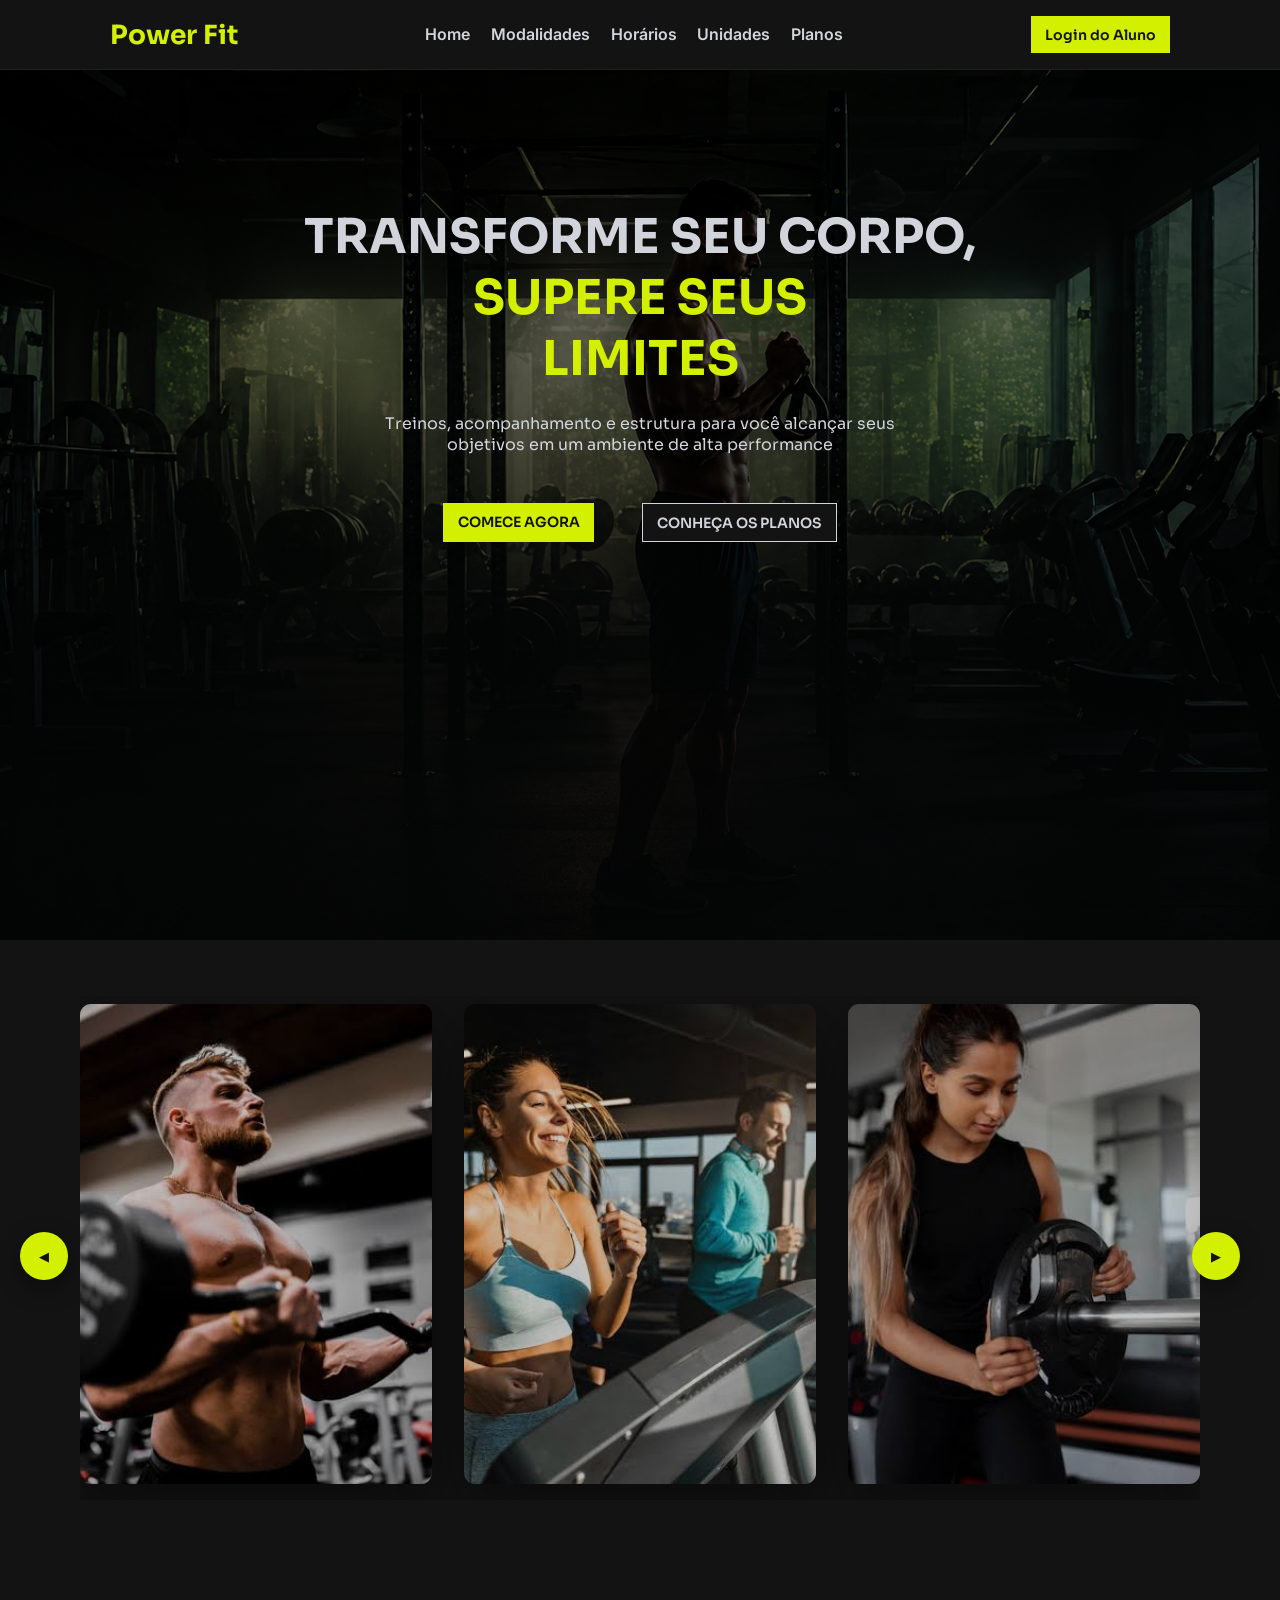
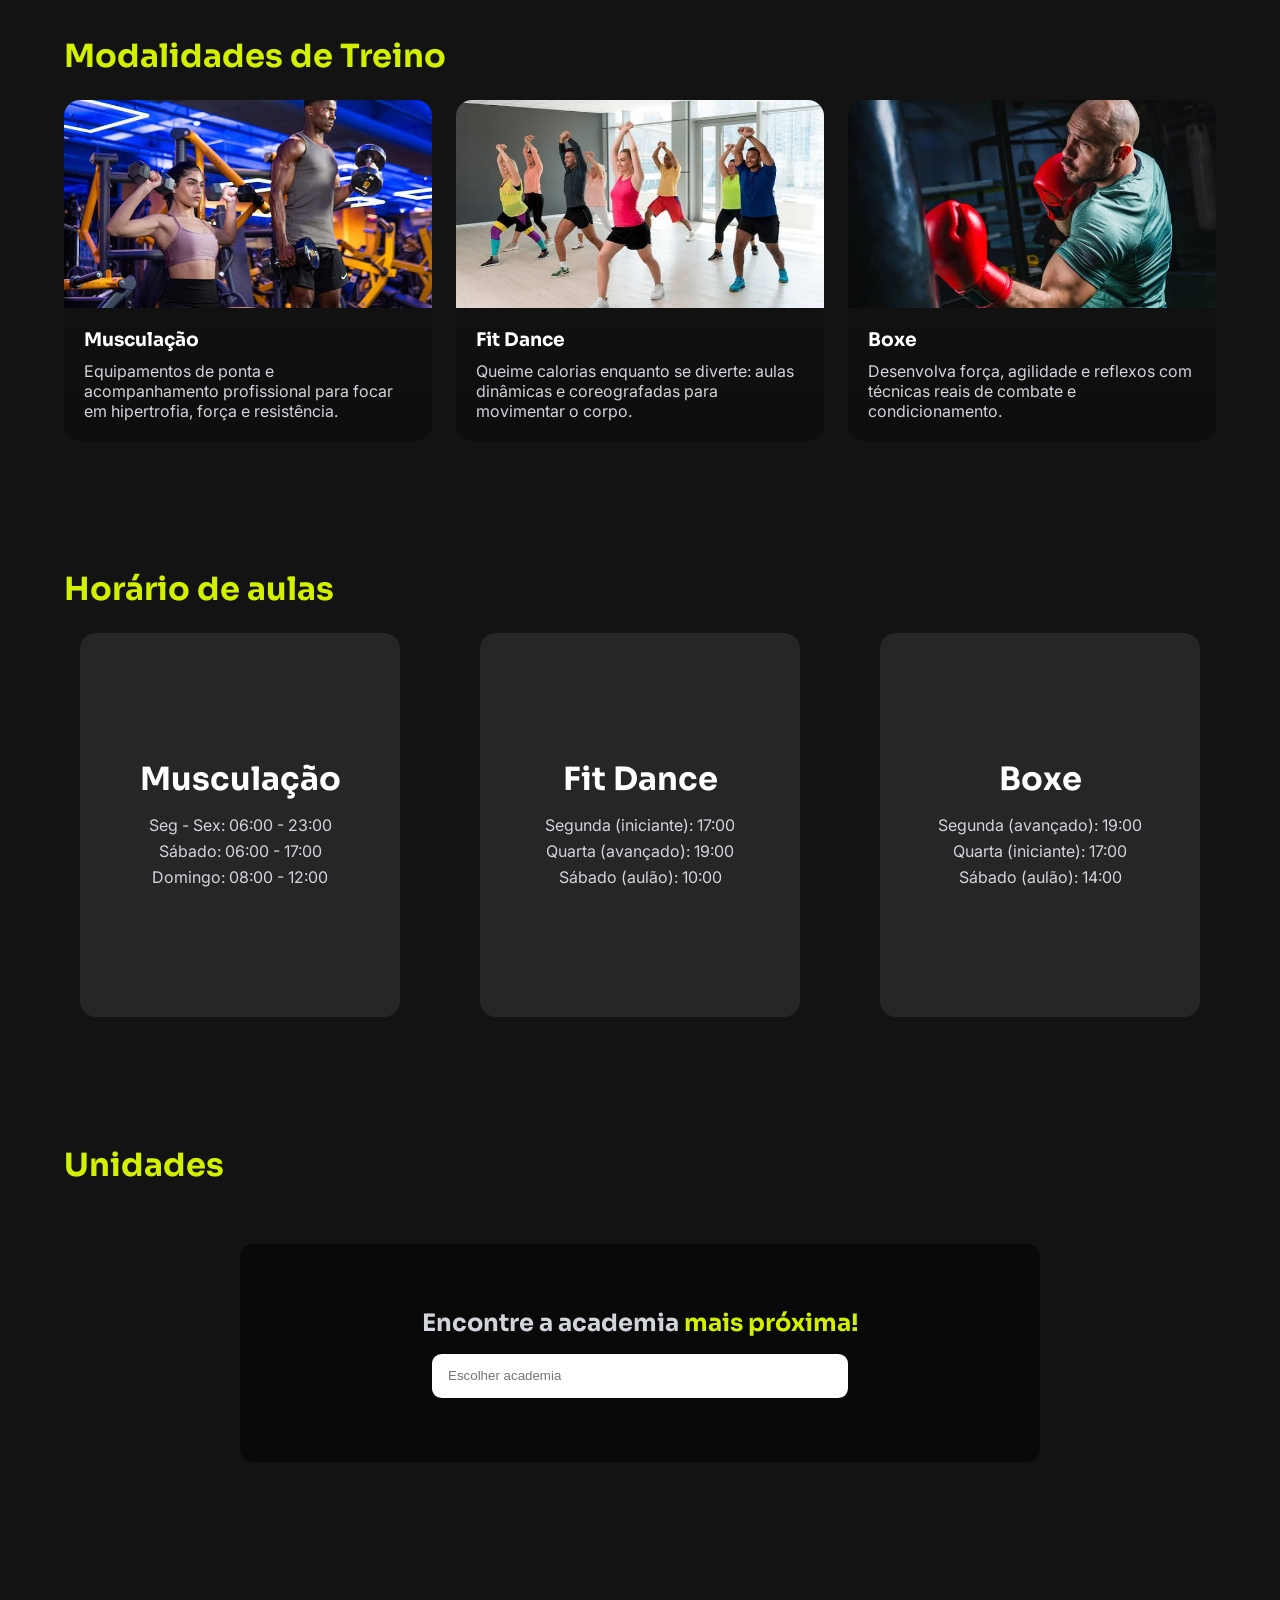
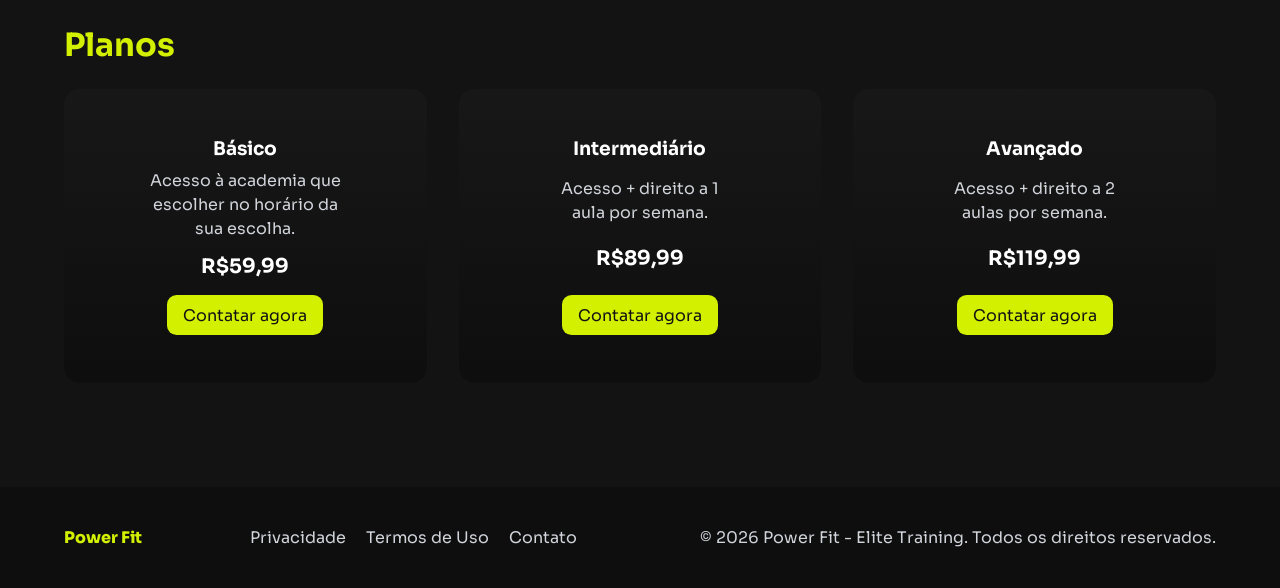
<file: index.html>
<!doctype html>
<html lang="pt-br">
  <head>
    <meta charset="UTF-8" />
    <meta name="viewport" content="width=device-width, initial-scale=1.0" />
    <link rel="stylesheet" href="./css/styles.css" />
    <link rel="stylesheet" href="./css/responsive.css" />
    <title>Power Fit</title>
  </head>
  <body>
    <nav class="menu-home-navegacao">
      <h2>Power Fit</h2>
      <ul>
        <li><a href="#">Home</a></li>
        <li><a href="#modalidades">Modalidades</a></li>
        <li><a href="#horarios">Horários</a></li>
        <li><a href="#unidades">Unidades</a></li>
        <li><a href="#planos">Planos</a></li>
      </ul>

      <a href="login.html">Login do Aluno</a>
    </nav>

    <section class="propaganda-inicial">
      <h1>
        TRANSFORME SEU CORPO, <br />
        <span
          >SUPERE SEUS <br />
          LIMITES</span
        >
      </h1>

      <p>
        Treinos, acompanhamento e estrutura para você alcançar seus <br />
        objetivos em um ambiente de alta performance
      </p>

      <div class="btns-propaganda-inicial">
        <a href="./register.html" id="btn-comece-agora">COMECE AGORA</a>
        <a href="#planos" id="btn-conheca-planos">CONHEÇA OS PLANOS</a>
      </div>
    </section>

    <section class="carrossel">
      <div class="carrossel-viewport">
        <div
          class="carrossel-faixa"
          tabindex="0"
          aria-label="Carrossel de imagens"
        >
          <div
            class="carrossel-slide"
            style="background-image: url(&quot;./assets/imgs/imagem1.jpg&quot;)"
          ></div>
          <div
            class="carrossel-slide"
            style="background-image: url(&quot;./assets/imgs/imagem2.jpg&quot;)"
          ></div>
          <div
            class="carrossel-slide"
            style="background-image: url(&quot;./assets/imgs/imagem3.jpg&quot;)"
          ></div>
          <div
            class="carrossel-slide"
            style="background-image: url(&quot;./assets/imgs/imagem4.jpg&quot;)"
          ></div>
          <div
            class="carrossel-slide"
            style="background-image: url(&quot;./assets/imgs/imagem5.jpg&quot;)"
          ></div>
          <div
            class="carrossel-slide"
            style="background-image: url(&quot;./assets/imgs/imagem6.jpg&quot;)"
          ></div>
        </div>
      </div>

      <button
        class="carrossel-arrow esquerda"
        aria-label="Voltar"
        type="button"
      >
        ◀
      </button>
      <button
        class="carrossel-arrow direita"
        aria-label="Avançar"
        type="button"
      >
        ▶
      </button>
    </section>
    <script src="./js/carrossel.js"></script>

    <section class="modalidades" id="modalidades">
      <h2>Modalidades de Treino</h2>
      <div class="modalidades-grid">
        <article class="modalidade-card">
          <div
            class="thumb"
            style="
              background-image: url(&quot;./assets/imgs/academia.jpg&quot;);
            "
          ></div>
          <div class="modalidade-info">
            <h3>Musculação</h3>
            <p>
              Equipamentos de ponta e acompanhamento profissional para focar em
              hipertrofia, força e resistência.
            </p>
          </div>
        </article>

        <article class="modalidade-card">
          <div
            class="thumb"
            style="
              background-image: url(&quot;./assets/imgs/fit-dance.jpg&quot;);
            "
          ></div>
          <div class="modalidade-info">
            <h3>Fit Dance</h3>
            <p>
              Queime calorias enquanto se diverte: aulas dinâmicas e
              coreografadas para movimentar o corpo.
            </p>
          </div>
        </article>

        <article class="modalidade-card">
          <div
            class="thumb"
            style="background-image: url(&quot;./assets/imgs/boxe.jpg&quot;)"
          ></div>
          <div class="modalidade-info">
            <h3>Boxe</h3>
            <p>
              Desenvolva força, agilidade e reflexos com técnicas reais de
              combate e condicionamento.
            </p>
          </div>
        </article>
      </div>
    </section>

    <section class="horarios" id="horarios">
      <h2>Horário de aulas</h2>
      <div class="horarios-grid">
        <div class="horario-card">
          <h4>Musculação</h4>
          <ul>
            <li>Seg - Sex: 06:00 - 23:00</li>
            <li>Sábado: 06:00 - 17:00</li>
            <li>Domingo: 08:00 - 12:00</li>
          </ul>
        </div>

        <div class="horario-card">
          <h4>Fit Dance</h4>
          <ul>
            <li>Segunda (iniciante): 17:00</li>
            <li>Quarta (avançado): 19:00</li>
            <li>Sábado (aulão): 10:00</li>
          </ul>
        </div>

        <div class="horario-card">
          <h4>Boxe</h4>
          <ul>
            <li>Segunda (avançado): 19:00</li>
            <li>Quarta (iniciante): 17:00</li>
            <li>Sábado (aulão): 14:00</li>
          </ul>
        </div>
      </div>
    </section>

    <section class="unidades" id="unidades">
      <h2>Unidades</h2>
      <div class="unidades-card">
        <div
          class="unidades-hero"
          style="
            background-image: url(&quot;https://images.unsplash.com/photo-1558611848-73f7eb4001d2?auto=format&fit=crop&w=1200&q=80&quot;);
          "
        >
          <div class="unidades-cta">
            <h3>Encontre a academia <span>mais próxima!</span></h3>
            <input type="search" placeholder="Escolher academia" />
          </div>
        </div>
      </div>
    </section>

    <section class="planos" id="planos">
      <h2>Planos</h2>
      <div class="planos-grid">
        <article class="plano-card">
          <h3>Básico</h3>
          <p>Acesso à academia que escolher no horário da sua escolha.</p>
          <strong>R$59,99</strong>
          <a class="btn-plano" href="#">Contatar agora</a>
        </article>

        <article class="plano-card">
          <h3>Intermediário</h3>
          <p>Acesso + direito a 1 aula por semana.</p>
          <strong>R$89,99</strong>
          <a class="btn-plano" href="#">Contatar agora</a>
        </article>

        <article class="plano-card">
          <h3>Avançado</h3>
          <p>Acesso + direito a 2 aulas por semana.</p>
          <strong>R$119,99</strong>
          <a class="btn-plano" href="#">Contatar agora</a>
        </article>
      </div>
    </section>

    <footer class="site-footer">
      <div class="footer-inner">
        <div class="brand">Power Fit</div>
        <nav class="footer-links">
          <a href="#">Privacidade</a>
          <a href="#">Termos de Uso</a>
          <a href="#">Contato</a>
        </nav>
        <div class="copyright">
          © 2026 Power Fit - Elite Training. Todos os direitos reservados.
        </div>
      </div>
    </footer>
  </body>
</html>
</file>
<file: css/styles.css>
@charset "UTF-8";
@import url("https://fonts.googleapis.com/css2?family=Sora:wght@100..800&display=swap");
@import url("https://fonts.googleapis.com/css2?family=Inter:ital,opsz,wght@0,14..32,100..900;1,14..32,100..900&display=swap");

:root {
  --font-heading: "Sora", sans-serif;
  --font-body: "Inter", sans-serif;

  --bg-primary: #131313;
  --bg-card: #262626;

  --text-base: #d1d5db;
  --text-secondary: #131313;

  --brand-primary: #d2f000;
}

* {
  padding: 0;
  margin: 0;
  box-sizing: border-box;
}

html {
  scroll-behavior: smooth;
  scroll-padding-top: 90px;
}

body {
  font-family: var(--font-heading);
  background-color: var(--bg-primary);
  color: var(--text-base);
}

nav.menu-home-navegacao {
  display: flex;
  align-items: center;
  justify-content: space-around;
  padding: 1rem;

  position: sticky;
  top: 0;
  z-index: 1000;
  background-color: var(--bg-primary);
  border-bottom: 1px solid rgba(255, 255, 255, 0.05);
}

nav.menu-home-navegacao > h2 {
  color: var(--brand-primary);
  font-size: 1.65rem;
}

nav.menu-home-navegacao > ul {
  display: flex;
  gap: 1.3rem;
  list-style: none;
}

nav.menu-home-navegacao > ul > li > a {
  color: var(--text-base);
  font-family: var(--font-body);
  font-weight: 600;
  text-decoration: none;
  position: relative;
  transition: all 0.3s ease;
}

nav.menu-home-navegacao > ul > li > a::after {
  content: "";
  position: absolute;
  left: 0;
  bottom: -4px;
  width: 0;
  height: 2px;
  background-color: var(--brand-primary);
  transition: width 0.3s ease-in-out;
}

nav.menu-home-navegacao > ul > li > a:hover {
  color: var(--brand-primary);
}

nav.menu-home-navegacao > ul > li > a:hover::after {
  width: 100%;
}

nav.menu-home-navegacao > a {
  color: var(--text-secondary);
  font-weight: 600;
  text-decoration: none;
  background-color: var(--brand-primary);
  transition: all 0.25s ease-out;
  padding: 0.6rem 0.9rem;
  font-size: 0.88rem;
}

nav.menu-home-navegacao > a:hover {
  box-shadow: 0px 0px 20px var(--brand-primary);
}

section.propaganda-inicial {
  background:
    linear-gradient(rgba(0, 0, 0, 0.55), rgba(0, 0, 0, 0.55)),
    url("../assets/imgs/bg-section-inicial-home.png") no-repeat;
  background-size: cover;
  background-position: top center;
  display: flex;
  flex-direction: column;
  align-items: center;
  padding: 1rem;
  gap: 1.5rem;

  height: 870px;
}

section.propaganda-inicial > h1 {
  text-align: center;
  font-size: 3rem;
  margin-top: 7.5rem;
}

section.propaganda-inicial > h1 > span {
  color: var(--brand-primary);
}

section.propaganda-inicial > p {
  text-align: center;
}

section.propaganda-inicial > div.btns-propaganda-inicial {
  display: flex;
  gap: 3rem;
  margin-top: 1.5rem;
}

section.propaganda-inicial > div.btns-propaganda-inicial > a#btn-comece-agora {
  color: var(--text-secondary);
  font-weight: 600;
  text-decoration: none;
  text-align: center;
  background-color: var(--brand-primary);
  transition: all 0.25s ease-out;
  padding: 0.6rem 0.9rem;
  font-size: 0.88rem;
}

section.propaganda-inicial
  > div.btns-propaganda-inicial
  > a#btn-comece-agora:hover {
  box-shadow: 0px 0px 20px var(--brand-primary);
}

section.propaganda-inicial
  > div.btns-propaganda-inicial
  > a#btn-conheca-planos {
  color: var(--text-base);
  font-weight: 600;
  text-decoration: none;
  text-align: center;
  background-color: var(--bg-primary);
  transition: all 0.25s ease-out;
  padding: 0.6rem 0.9rem;
  font-size: 0.88rem;
  border: 1.5px solid var(--text-base);
}

section.propaganda-inicial
  > div.btns-propaganda-inicial
  > a#btn-conheca-planos:hover {
  box-shadow: 0px 0px 20px var(--text-base);
}

section.carrossel {
  padding: 3.5rem 2rem 4.5rem;
  display: flex;
  flex-direction: column;
  gap: 1.25rem;
  align-items: center;
  position: relative;
  overflow: hidden;
}

section.carrossel .carrossel-viewport {
  width: min(100%, 70rem);
  overflow: hidden;
  position: relative;
}

section.carrossel .carrossel-apresentacao {
  max-width: 42rem;
}

section.carrossel .carrossel-apresentacao > span {
  color: var(--brand-primary);
  font-family: var(--font-body);
  font-weight: 700;
  letter-spacing: 0.16em;
  font-size: 0.78rem;
}

section.carrossel .carrossel-apresentacao > h2 {
  margin-top: 0.7rem;
  font-size: 2rem;
  color: #ffffff;
}

section.carrossel .carrossel-apresentacao > p {
  margin-top: 0.8rem;
  font-family: var(--font-body);
  line-height: 1.7;
}

section.carrossel .carrossel-faixa {
  display: flex;
  gap: 2rem;
  overflow-x: auto;
  overflow-y: hidden;
  padding: 0.5rem 0 1rem;
  scroll-snap-type: x mandatory;
  scrollbar-width: none;
  -ms-overflow-style: none;
  align-items: center;
  justify-content: flex-start;
  scroll-behavior: smooth;
  width: 100%;
  cursor: grab;
  touch-action: pan-y;
  user-select: none;
}

section.carrossel .carrossel-faixa::-webkit-scrollbar {
  display: none;
}

section.carrossel .carrossel-faixa:active {
  cursor: grabbing;
}

section.carrossel .carrossel-faixa > .carrossel-card,
section.carrossel .carrossel-faixa > .carrossel-slide {
  min-height: 30rem;
  flex: 0 0 22rem;
  width: 22rem;
  max-width: 22rem;
  border-radius: 0.7rem;
  background-size: cover;
  background-position: center;
  scroll-snap-align: start;
  box-shadow: 0 22px 64px rgba(0, 0, 0, 0.46);
  position: relative;
  overflow: hidden;
}

section.carrossel .carrossel-faixa > .carrossel-card::before,
section.carrossel .carrossel-faixa > .carrossel-slide::before {
  content: "";
  position: absolute;
  inset: 0;
  background: linear-gradient(180deg, rgba(0, 0, 0, 0.18), rgba(0, 0, 0, 0.25));
  pointer-events: none;
}

section.carrossel .carrossel-faixa > article.carrossel-card > span {
  font-family: var(--font-body);
  font-size: 0.82rem;
  font-weight: 700;
  letter-spacing: 0.14em;
  color: var(--brand-primary);
}

section.carrossel .carrossel-faixa > article.carrossel-card > h3 {
  font-size: 1.45rem;
  color: #ffffff;
}

section.carrossel .carrossel-faixa > article.carrossel-card > p {
  font-family: var(--font-body);
  line-height: 1.65;
  max-width: 18rem;
}

section.carrossel .carrossel-faixa > article.card-funcional {
  background:
    linear-gradient(180deg, rgba(19, 19, 19, 0.08), rgba(0, 0, 0, 0.44)),
    linear-gradient(135deg, #2f3430, #171717 72%);
}

section.carrossel .carrossel-faixa > article.card-musculacao {
  background:
    linear-gradient(180deg, rgba(19, 19, 19, 0.08), rgba(0, 0, 0, 0.44)),
    linear-gradient(135deg, #424f12, #181818 70%);
}

section.carrossel .carrossel-faixa > article.card-cardio {
  background:
    linear-gradient(180deg, rgba(19, 19, 19, 0.08), rgba(0, 0, 0, 0.44)),
    linear-gradient(135deg, #2a3c5b, #181818 72%);
}

section.carrossel .carrossel-faixa > article.card-lutas {
  background:
    linear-gradient(180deg, rgba(19, 19, 19, 0.08), rgba(0, 0, 0, 0.44)),
    linear-gradient(135deg, #5b2f2f, #181818 72%);
}

.carrossel-arrow {
  position: absolute;
  top: 50%;
  transform: translateY(-50%);
  width: 3rem;
  height: 3rem;
  border-radius: 999px;
  background: var(--brand-primary);
  color: var(--bg-primary);
  display: grid;
  place-items: center;
  cursor: pointer;
  z-index: 12;
  transition:
    transform 0.18s ease,
    box-shadow 0.18s ease;
  border: none;
  box-shadow: 0 8px 24px rgba(0, 0, 0, 0.4);
}

.carrossel-arrow:hover {
  transform: translateY(-50%) scale(1.03);
}

.carrossel-arrow.esquerda {
  left: 1.25rem;
}
.carrossel-arrow.direita {
  right: 2.5rem;
}

section.modalidades {
  padding: 4rem 4rem;
}

section.modalidades > h2 {
  color: var(--brand-primary);
  font-size: 2rem;
  margin-bottom: 1.5rem;
}

.modalidades-grid {
  display: grid;
  grid-template-columns: repeat(3, 1fr);
  gap: 1.5rem;
}

.modalidade-card {
  background: linear-gradient(
    180deg,
    rgba(255, 255, 255, 0.02),
    rgba(0, 0, 0, 0.32)
  );
  border-radius: 1rem;
  overflow: hidden;
  display: flex;
  flex-direction: column;
}

.modalidade-card .thumb {
  height: 13rem;
  background-size: cover;
  background-position: center;
}

.modalidade-info {
  padding: 1.25rem;
}

.modalidade-info h3 {
  color: #fff;
  margin-bottom: 0.6rem;
}
.modalidade-info p {
  color: var(--text-base);
  font-family: var(--font-body);
}

section.horarios {
  padding: 4rem 4rem;
}
section.horarios > h2 {
  color: var(--brand-primary);
  font-size: 2rem;
  margin-bottom: 1.5rem;
}
.horarios-grid {
  display: flex;
  justify-content: center;
  gap: 5rem;
}
.horario-card {
  background: var(--bg-card);
  border-radius: 1rem;
  flex: 1;
  min-height: 24rem;
  display: flex;
  flex-direction: column;
  align-items: center;
  text-align: center;
  justify-content: center;
  max-width: 20rem;
  padding: 1rem;
}
.horario-card h4 {
  color: #fff;
  margin-bottom: 0.8rem;
  font-size: 2rem;
}
.horario-card ul {
  list-style: none;
  color: var(--text-base);
  font-family: var(--font-body);
  line-height: 1.65;
  padding: 0;
  margin: 0;
  max-width: 13rem;
}

section.unidades {
  padding: 4rem 4rem;
}

section.unidades > h2 {
  color: var(--brand-primary);
  font-size: 2rem;
  margin-bottom: 1.5rem;
}

.unidades-hero {
  height: 18rem;
  border-radius: 1rem;
  background-size: cover;
  background-position: center;
  display: flex;
  align-items: center;
  padding: 1rem;
}
.unidades-cta {
  background: rgba(0, 0, 0, 0.5);
  padding: 4rem 2rem;
  max-width: 800px;
  width: 100%;
  margin-left: auto;
  margin-right: auto;
  border-radius: 0.8rem;
  text-align: center;
}
.unidades-cta h3 {
  color: var(--text-base);
  margin-bottom: 1rem;
  font-size: 1.5rem;
}

.unidades-cta h3 span {
  color: var(--brand-primary);
  font-weight: bold;
}

.unidades-cta input[type="search"] {
  padding: 0.9rem 1rem;
  border-radius: 0.6rem;
  border: none;
  width: 100%;
  min-width: 0;
  max-width: 26rem;
}

section.planos {
  padding: 4rem 4rem;
}
section.planos > h2 {
  color: var(--brand-primary);
  font-size: 2rem;
  margin-bottom: 1.5rem;
}
.planos-grid {
  display: grid;
  grid-template-columns: repeat(3, 1fr);
  gap: 2rem;
}
.plano-card {
  background: linear-gradient(
    180deg,
    rgba(255, 255, 255, 0.02),
    rgba(0, 0, 0, 0.28)
  );
  padding: 3rem 1.5rem;
  margin: 0;
  border-radius: 1rem;
  text-align: center;
  min-height: 16.5rem;
  display: flex;
  flex-direction: column;
  justify-content: space-between;
  align-items: center;
}
.plano-card h3 {
  color: #fff;
  margin-bottom: 0.6rem;
}
.plano-card p {
  color: var(--text-base);
  margin-bottom: 0.8rem;
  max-width: 12rem;
  line-height: 1.5;
}
.plano-card strong {
  display: block;
  font-size: 1.25rem;
  margin-bottom: 1rem;
  color: #fff;
}
.plano-card .btn-plano {
  display: inline-block;
  background: var(--brand-primary);
  color: var(--text-secondary);
  padding: 0.6rem 1rem;
  border-radius: 0.6rem;
  text-decoration: none;
  transition: all 0.35s ease;
}

.plano-card .btn-plano:hover {
  box-shadow: 0px 0px 20px var(--brand-primary);
}

.site-footer {
  background: #0e0e0e;
  padding: 2.5rem 4rem;
  margin-top: 2.5rem;
}
.site-footer .footer-inner {
  display: flex;
  align-items: center;
  justify-content: space-between;
  gap: 1rem;
}
.site-footer .brand {
  color: var(--brand-primary);
  font-weight: 800;
}
.site-footer .footer-links a {
  color: var(--text-base);
  margin-right: 1rem;
  text-decoration: none;
  transition: color 0.45s ease;
}

.site-footer .footer-links a:hover {
  color: var(--brand-primary);
}
</file>
<file: css/responsive.css>
@charset "UTF-8";

@media (max-width: 1150px) {
  .planos-grid {
    grid-template-columns: repeat(2, 1fr);
  }

  .horarios-grid {
    gap: 2rem;
  }
}

@media (max-width: 900px) {
  /* --- NAVEGAÇÃO --- */
  nav.menu-home-navegacao {
    flex-direction: column;
    gap: 1rem;
  }

  nav.menu-home-navegacao > ul {
    flex-wrap: wrap;
    justify-content: center;
  }

  section.propaganda-inicial {
    height: auto;
    padding-bottom: 4rem;
  }

  section.propaganda-inicial > h1 {
    font-size: 2.4rem;
  }

  section.propaganda-inicial > div.btns-propaganda-inicial {
    flex-direction: column;
    gap: 1rem;
  }

  section.carrossel {
    padding: 4rem 1.2rem 5rem;
  }

  section.carrossel > div.carrossel-apresentacao > h2 {
    font-size: 1.65rem;
  }

  section.carrossel > div.carrossel-faixa > .carrossel-card,
  section.carrossel > div.carrossel-faixa > .carrossel-slide {
    flex: 0 0 18rem;
    width: 18rem;
    max-width: 18rem;
    min-height: 24rem;
  }

  .modalidades-grid {
    grid-template-columns: 1fr;
  }

  .horarios-grid {
    flex-direction: column;
    align-items: center;
  }

  .horario-card {
    width: 100%;
    max-width: 24rem;
  }

  .unidades-cta {
    margin-left: 0;
    padding: 2.5rem 1rem;
  }

  .unidades-cta h3 {
    font-size: 1.15rem;
  }

  .planos-grid {
    grid-template-columns: 1fr;
  }

  .site-footer .footer-inner {
    flex-direction: column;
    align-items: flex-start;
  }
}

@media (max-width: 700px) {
  .carrossel-arrow {
    width: 2.6rem;
    height: 2.6rem;
  }

  .carrossel-arrow.esquerda {
    left: 0.6rem;
  }

  .carrossel-arrow.direita {
    right: 0.6rem;
  }
}
</file>
